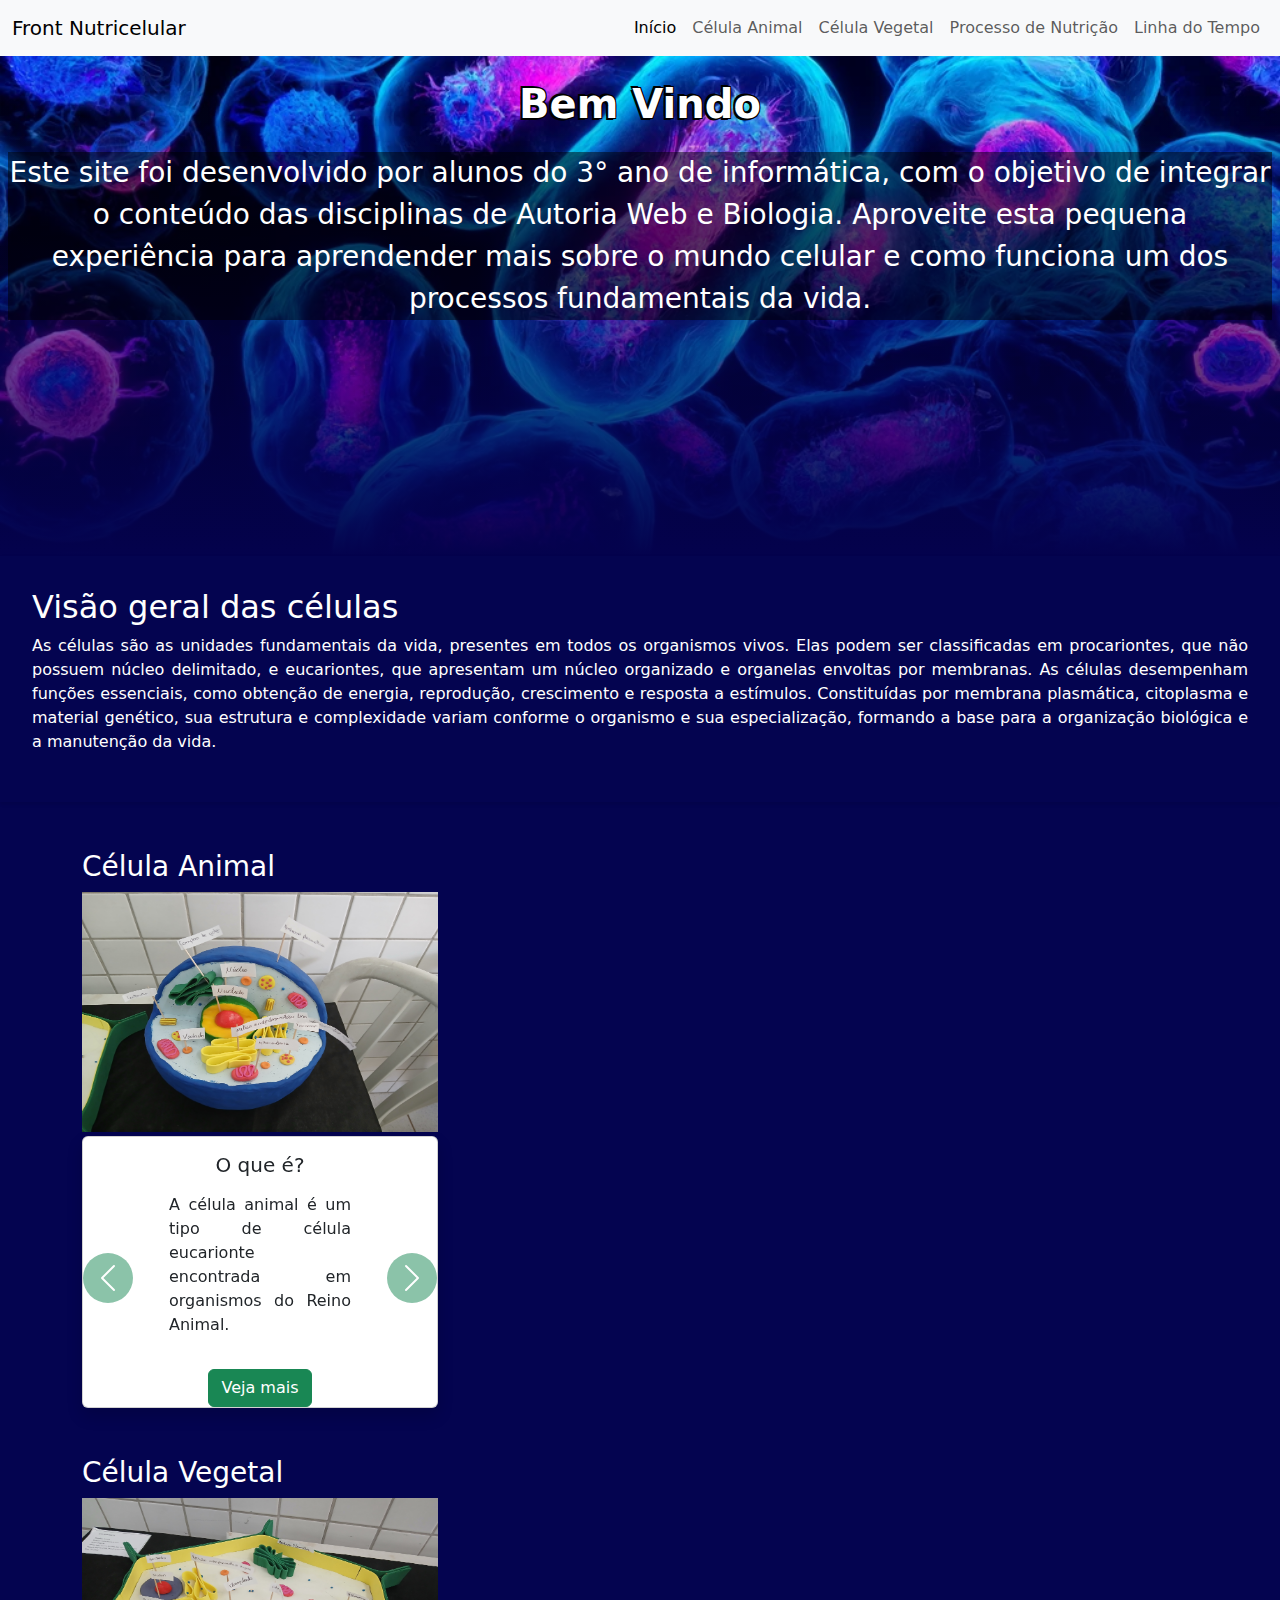
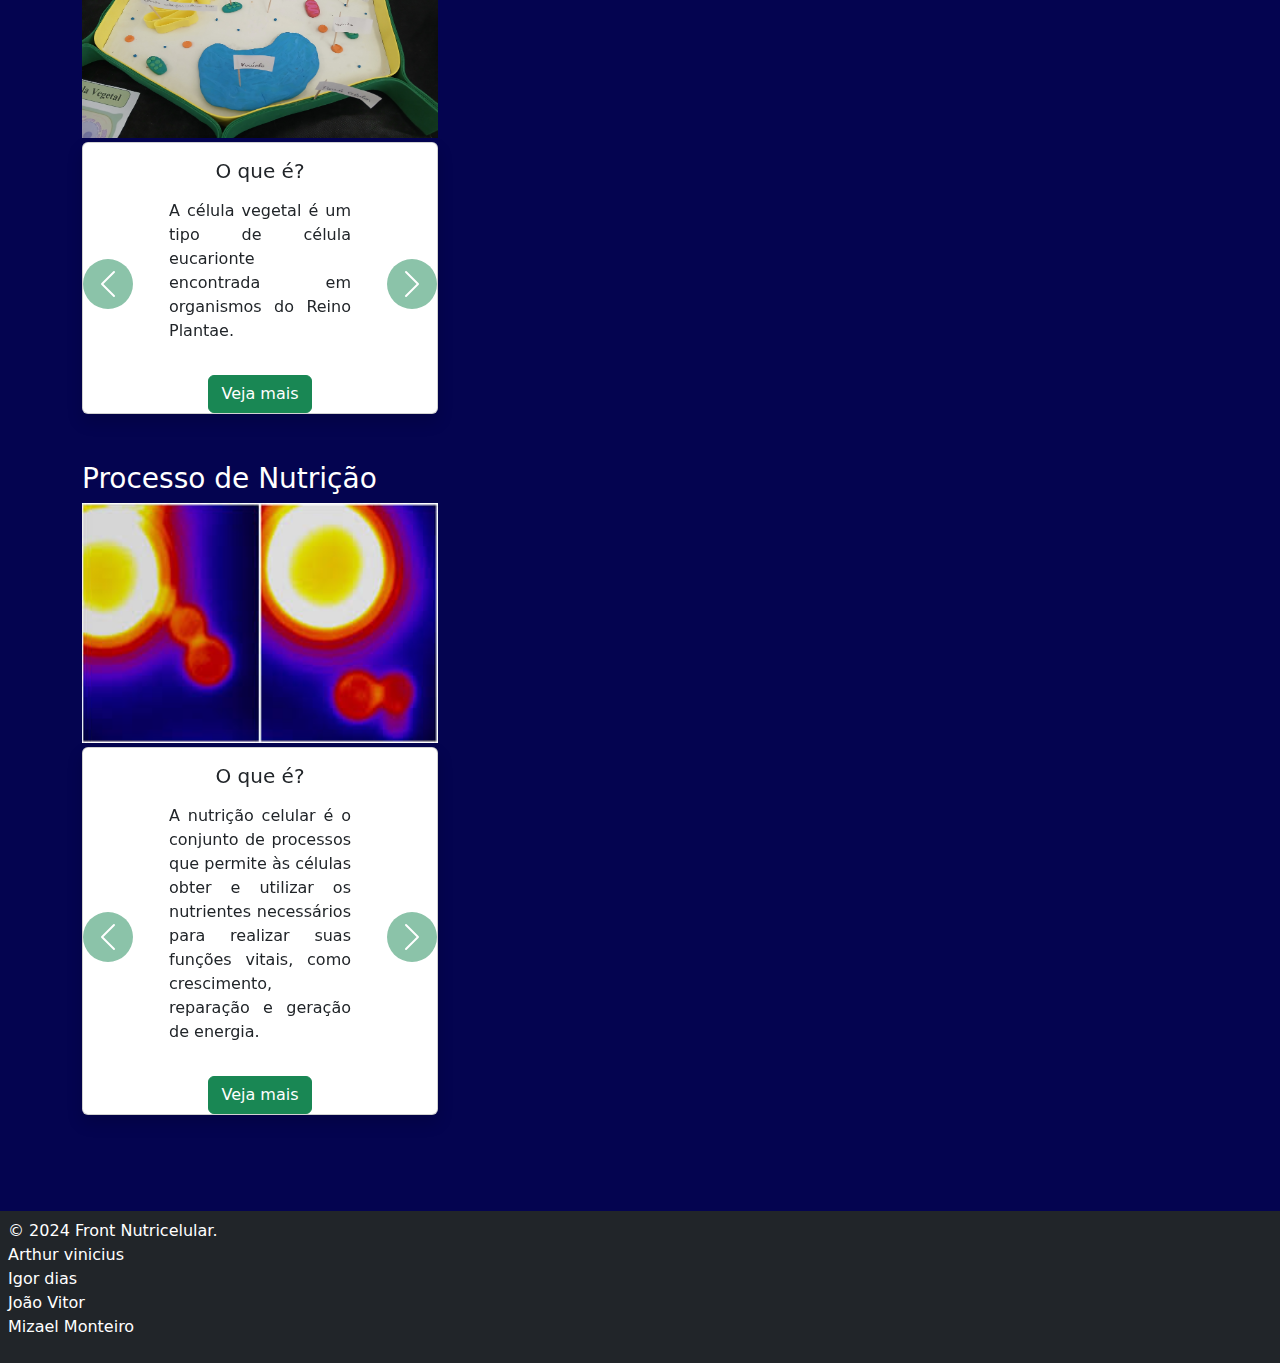
<file: Projeto/HTML/index.html>
<!DOCTYPE html>
<html lang="pt-BR">
<head>
    <meta charset="UTF-8">
    <meta name="viewport" content="width=device-width, initial-scale=1.0">
    <title>Célula Animal e Vegetal</title>
    <link href="https://cdn.jsdelivr.net/npm/bootstrap@5.3.3/dist/css/bootstrap.min.css" rel="stylesheet" integrity="sha384-QWTKZyjpPEjISv5WaRU9OFeRpok6YctnYmDr5pNlyT2bRjXh0JMhjY6hW+ALEwIH" crossorigin="anonymous">
    <link rel="stylesheet" href="../CSS/estilo.css">
    
</head>
<body>
    <nav class="navbar navbar-expand-lg navbar-light bg-light">
        <div class="container-fluid">
            <!-- Alinha o navbrand à esquerda -->
            <a class="navbar-brand" href="#">Front Nutricelular</a>
            <button class="navbar-toggler" type="button" data-bs-toggle="collapse" data-bs-target="#navbarNav"
                aria-controls="navbarNav" aria-expanded="false" aria-label="Toggle navigation">
                <span class="navbar-toggler-icon"></span>
            </button>
            <div class="collapse navbar-collapse" id="navbarNav">
                <!-- Move os itens de navegação para a direita -->
                <ul class="navbar-nav ms-auto">
                    <li class="nav-item">
                        <a class="nav-link active" aria-current="page" href="index.html">Início</a>
                    </li>
                    <li class="nav-item">
                        <a class="nav-link" href="celulaanimal.html">Célula Animal</a>
                    </li>
                    <li class="nav-item">
                        <a class="nav-link" href="celulavegetal.html">Célula Vegetal</a>
                    </li>
                    <li class="nav-item">
                        <a class="nav-link" href="nutricao.html">Processo de Nutrição</a>
                    </li>
                    <li class="nav-item">
                        <a class="nav-link " href="linhadotempo.html ">Linha do Tempo</a>
                    </li>
                    
                </ul>
            </div>
        </div>
    </nav>
    
    <header id="header" class=" text-white text-center py-4">
        <div id="header-gradient-container">
            <h1 class="fw-bold mb-4">Bem Vindo</h1>
            <p  id="plead" class=" lead fs-3 mx-2">Este site foi desenvolvido por alunos do 3° ano de informática, com o objetivo de integrar o conteúdo das disciplinas de Autoria Web e Biologia. Aproveite esta pequena experiência para aprendender mais sobre o mundo celular e como funciona um dos processos fundamentais da vida.</p>
        </div>
        
    </header>
   
    <main class="container">
        <section id="sobremim" >
            
            <h2 >Visão geral das células</h2>
            <p class="text-align-justify">As células são as unidades fundamentais da vida, presentes em todos os organismos vivos. Elas podem ser classificadas em procariontes, que não possuem núcleo delimitado, e eucariontes, que apresentam um núcleo organizado e organelas envoltas por membranas. As células desempenham funções essenciais, como obtenção de energia, reprodução, crescimento e resposta a estímulos. Constituídas por membrana plasmática, citoplasma e material genético, sua estrutura e complexidade variam conforme o organismo e sua especialização, formando a base para a organização biológica e a manutenção da vida.</p>
        </section>
        <section id="conteudos" class="my-5">
            <div class="row">
                <h3>Célula Animal</h3>
                <div class="col-md-4 mb-5">
                    <img src="../IMAGENS/Animal4.jpg" style="height: 240px;" class="card-img-top" alt="Célula Animal">
                    <div class="card mb-6 mt-1 shadow align-items-center" >
                        <div id="carouselAnimal" class="carousel slide"  >
                            <div class="text-center " >
                                <div class="carousel-item active mb-3">
                                    <div class="card-body">
                                        <h5 class="card-title text-center mb-3">O que é?</h5>
                                        <p class="card-text" >A célula animal é um tipo de célula eucarionte encontrada em organismos do Reino Animal.</p>
                                    </div>
                                    
                                </div>
                                
                                
                                <div class="carousel-item mb-3">
                                    <div class="card-body">
                                        <h5 class="card-title text-center mb-3">Características</h5>
                                        <p class="card-text">Ela possui diversas organelas delimitadas por membranas, como o núcleo e as mitocôndrias.</p>
                                    </div>
                                </div>
                                <div class="carousel-item mb-3">
                                    <div class="card-body">
                                        <h5 class="card-title text-center mb-3">Curiosidades</h5>
                                        <p class="card-text">A ausência de parede celular confere maior flexibilidade estrutural às células animais.</p>
                                    </div>
                                </div>
                            </div>
                            
                            <!-- Setas para navegação -->
                            <button class="carousel-control-prev bg-success align-itens-center" style="height: 50px; width:50px ; top:50%; border-radius: 50%;" type="button" data-bs-target="#carouselAnimal" data-bs-slide="prev">
                                <span class="carousel-control-prev-icon" aria-hidden="true"></span>
                                <span class="visually-hidden">Previous</span>
                            </button>
                            <button class="carousel-control-next bg-success align-items-center" style="height: 50px; width:50px ; top:50%; border-radius: 50%;" type="button" data-bs-target="#carouselAnimal" data-bs-slide="next">
                                <span class="carousel-control-next-icon" aria-hidden="true"></span>
                                <span class="visually-hidden">Next</span>
                            </button>
                        </div>
                        <a href="celulaanimal.html" class="btn btn-success " >Veja mais</a>
                    </div>
                </div>
                
                
                <h3>Célula Vegetal</h3>
                <div class="col-md-4 mb-5">
                    <img src="../IMAGENS/Vegetal4.jpg" style="height: 240px;" class="card-img-top" alt="Célula Vegetal">
                    <div class="card mb-6 mt-1 shadow align-items-center" >
                        <div id="carouselVegetal" class="carousel slide"  >
                            <div class="text-center"  >
                                <div class="carousel-item active mb-3">
                                    <div class="card-body">
                                        <h5 class="card-title text-center mb-3">O que é?</h5>
                                        <p class="card-text" >A célula vegetal é um tipo de célula eucarionte encontrada em organismos do Reino Plantae.</p>
                                    </div>
                                    
                                </div>
                                
                                <div class="carousel-item mb-3">
                                    <div class="card-body">
                                        <h5 class="card-title text-center mb-3">Características</h5>
                                        <p class="card-text">Ela possui diversas organelas delimitadas por membranas, como o núcleo, as mitocôndrias, os cloroplastos (essenciais para a fotossíntese), além de uma parede celular rígida composta principalmente de celulose, que confere suporte e proteção.</p>
                                    </div>
                                </div>
                                <div class="carousel-item mb-3">
                                    <div class="card-body">
                                        <h5 class="card-title text-center mb-3">Curiosidades</h5>
                                        <p class="card-text">Os cloroplastos contêm clorofila, que dá a cor verde às plantas e é fundamental para o processo de conversão de energia luminosa em energia química.</p>
                                    </div>
                                </div>
                            </div>
                            
                            <!-- Setas para navegação -->
                            <button class="carousel-control-prev bg-success align-itens-center" style="height: 50px; width:50px ; top:50%; border-radius: 50%;" type="button" data-bs-target="#carouselVegetal" data-bs-slide="prev">
                                <span class="carousel-control-prev-icon" aria-hidden="true"></span>
                                <span class="visually-hidden">Previous</span>
                            </button>
                            <button class="carousel-control-next bg-success align-items-center" style="height: 50px; width:50px ; top:50%; border-radius: 50%;" type="button" data-bs-target="#carouselVegetal" data-bs-slide="next">
                                <span class="carousel-control-next-icon" aria-hidden="true"></span>
                                <span class="visually-hidden">Next</span>
                            </button>
                        </div>
                        <a href="celulavegetal.html" class="btn btn-success " style="position: relative;">Veja mais</a>
                    </div>
                </div>
                
                
                <h3>Processo de Nutrição</h3>
                <div class="col-md-4 mb-5">
                    <img src="../IMAGENS/alimentacaocelular.jpg" style="height: 240px;" class="card-img-top" alt="Nutrição Celular">
                    <div class="card mb-6 mt-1 shadow align-items-center" >
                        <div id="carouselNutricao" class="carousel slide"  >
                            <div class="text-center"  >
                                <div class="carousel-item active mb-3">
                                    <div class="card-body">
                                        <h5 class="card-title text-center mb-3">O que é?</h5>
                                        <p class="card-text" >A nutrição celular é o conjunto de processos que permite às células obter e utilizar os nutrientes necessários para realizar suas funções vitais, como crescimento, reparação e geração de energia.</p>
                                    </div>
                                    
                                </div>
                                
                                <div class="carousel-item mb-3">
                                    <div class="card-body">
                                        <h5 class="card-title text-center mb-3">Características</h5>
                                        <p class="card-text">Pode ser autotrófica, como nas células vegetais, que produzem seu próprio alimento através da fotossíntese, ou heterotrófica, como nas células animais, que obtêm nutrientes a partir da ingestão de outros organismos.</p>
                                    </div>
                                </div>
                                <div class="carousel-item mb-3">
                                    <div class="card-body">
                                        <h5 class="card-title text-center mb-3">Curiosidades</h5>
                                        <p class="card-text">Nas células autotróficas, a fotossíntese ocorre nos cloroplastos, enquanto nas heterotróficas, a respiração celular nas mitocôndrias é a principal forma de gerar energia a partir da quebra de moléculas orgânicas.</p>
                                    </div>
                                </div>
                            </div>
                            
                            <!-- Setas para navegação -->
                            <button class="carousel-control-prev bg-success align-itens-center" style="height: 50px; width:50px ; top:50%; border-radius: 50%;" type="button" data-bs-target="#carouselNutricao" data-bs-slide="prev">
                                <span class="carousel-control-prev-icon" aria-hidden="true"></span>
                                <span class="visually-hidden">Previous</span>
                            </button>
                            <button class="carousel-control-next bg-success align-items-center" style="height: 50px; width:50px ; top:50%; border-radius: 50%;" type="button" data-bs-target="#carouselNutricao" data-bs-slide="next">
                                <span class="carousel-control-next-icon" aria-hidden="true"></span>
                                <span class="visually-hidden">Next</span>
                            </button>
                        </div>
                        <a href="nutricao.html" class="btn btn-success " style="position: relative;">Veja mais</a>
                    </div>
                </div>
                
            </div>
</section>
 
  </div>
    </main>
    
    <footer class="bg-dark text-center py-2 px-2">
        <p>&copy; 2024 Front Nutricelular.  <br>
        Arthur vinicius <br>
        Igor dias<br>
        João Vitor<br>
        Mizael Monteiro</p>
    </footer>
    <script src="../JS/principal.js"></script>
    <script src="https://cdn.jsdelivr.net/npm/bootstrap@5.3.3/dist/js/bootstrap.bundle.min.js"
        integrity="sha384-YvpcrYf0tY3lHB60NNkmXc5s9fDVZLESaAA55NDzOxhy9GkcIdslK1eN7N6jIeHz"
        crossorigin="anonymous"></script>

</body>

</html>
</file>
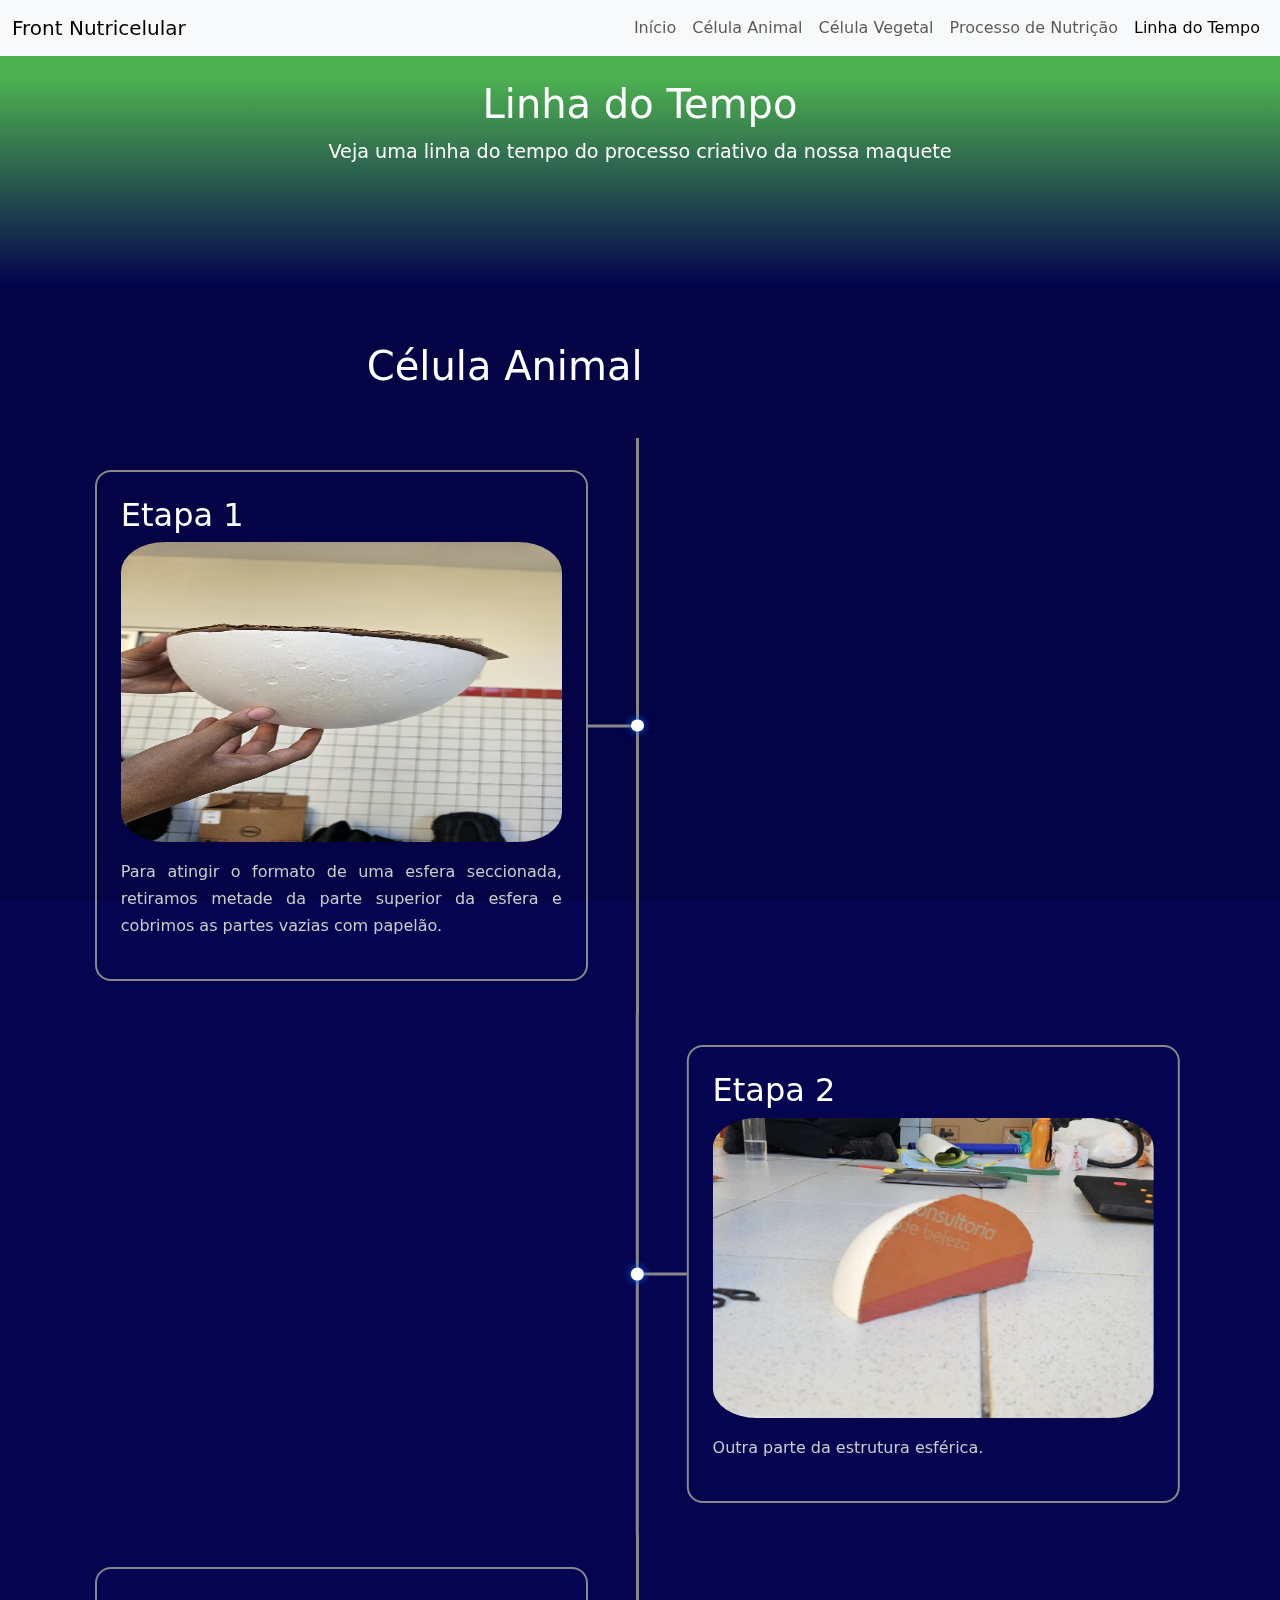
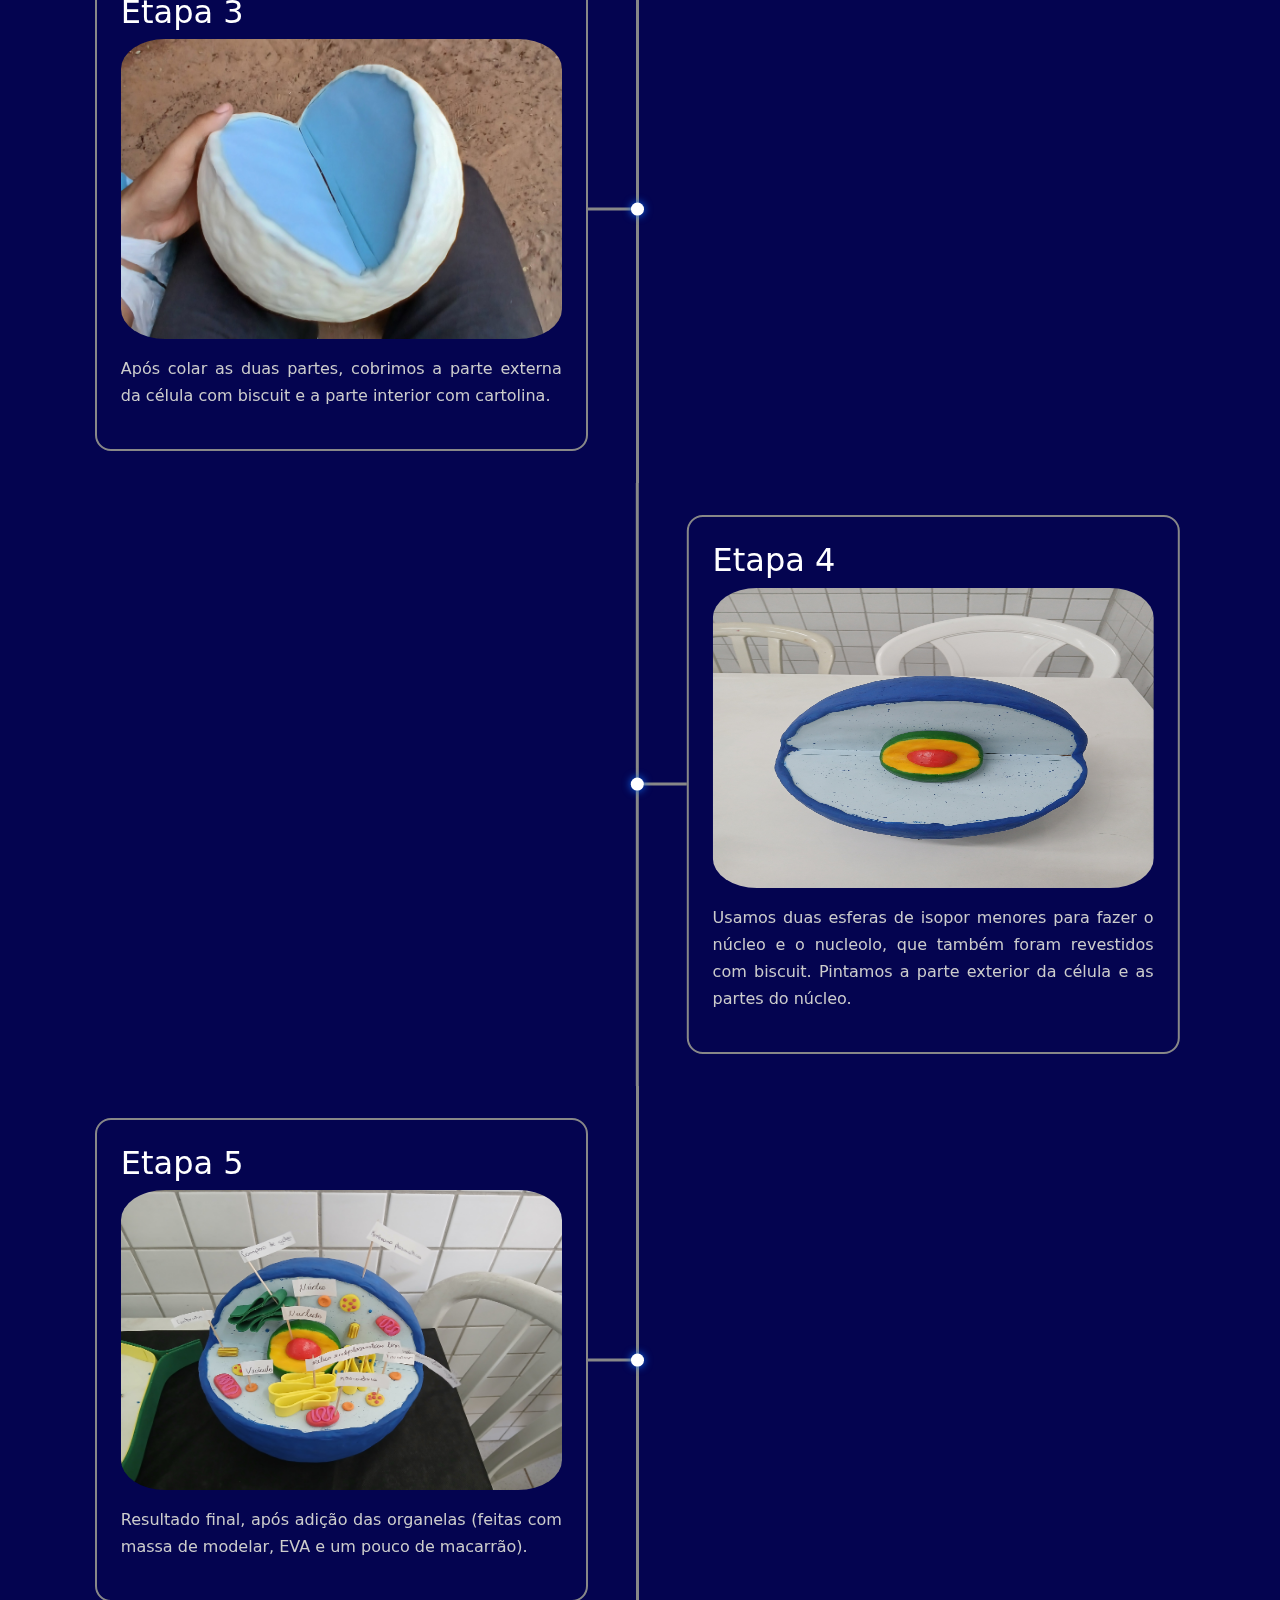
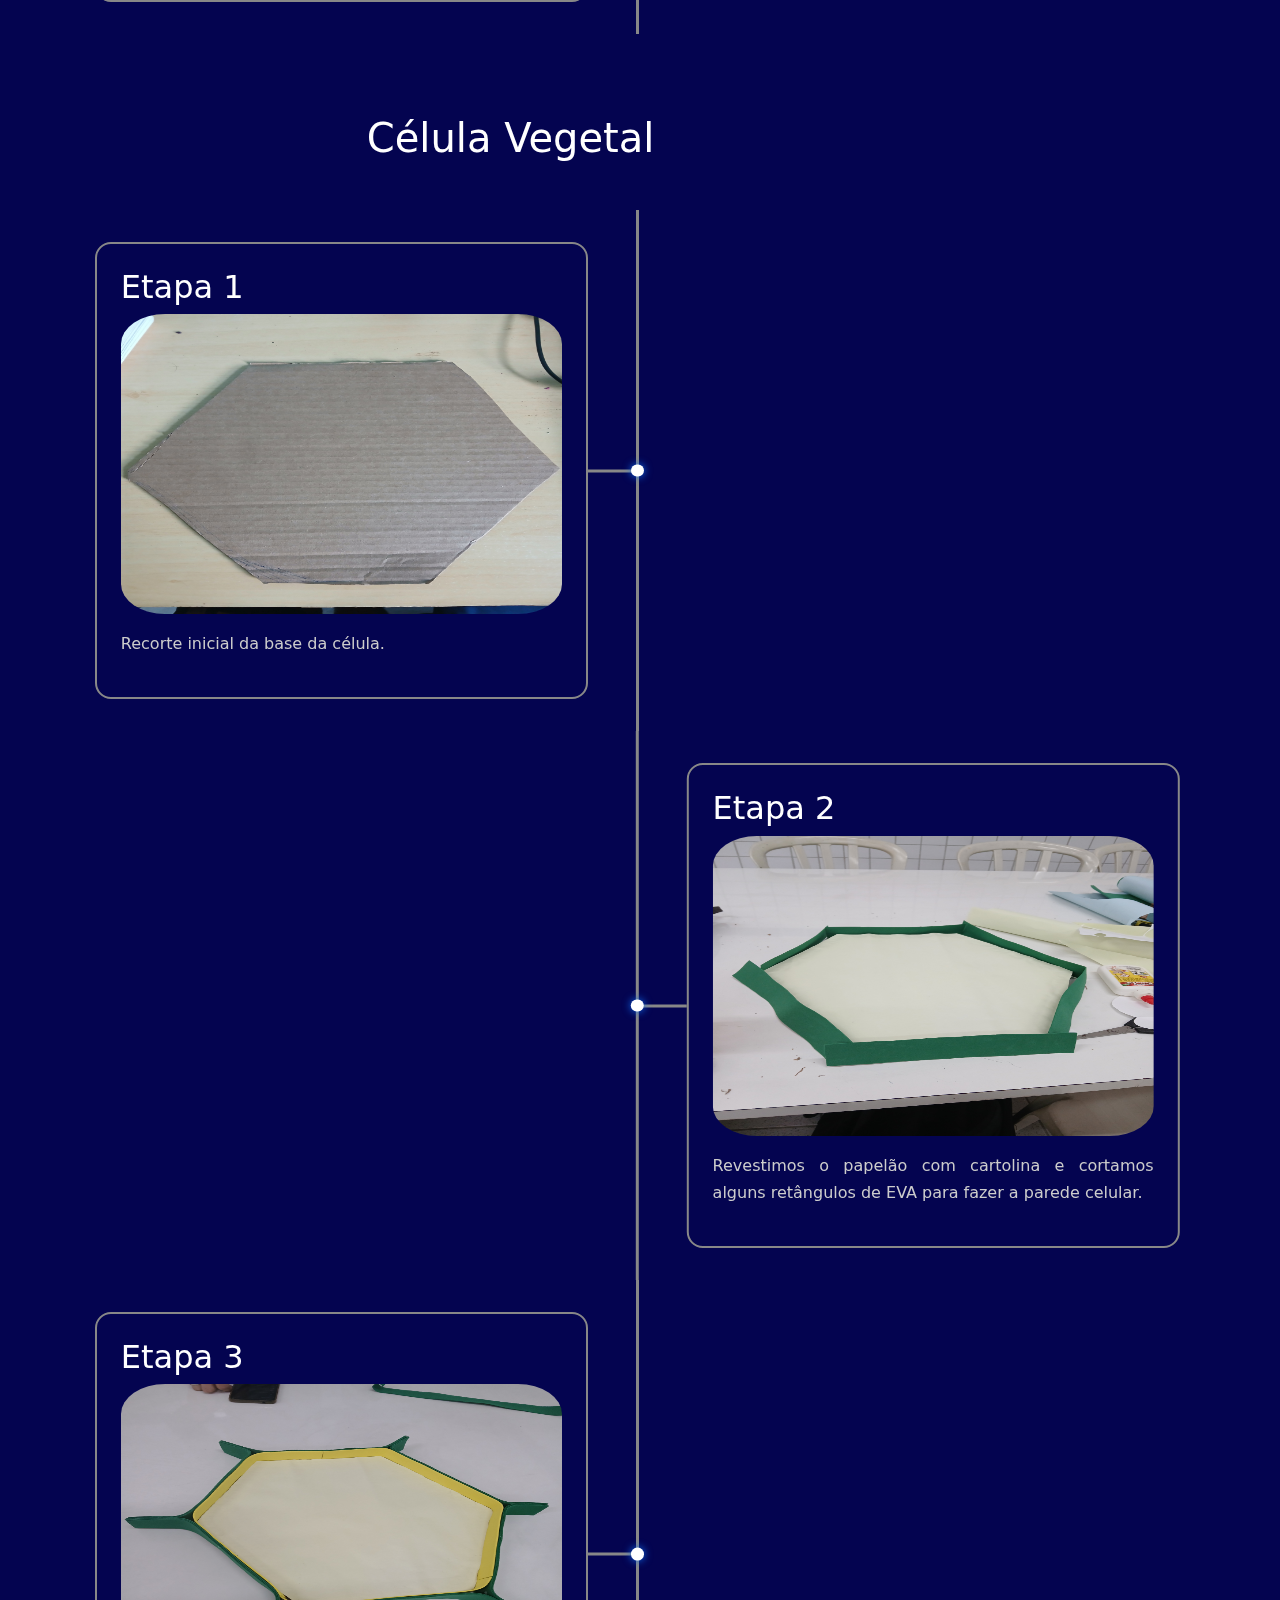
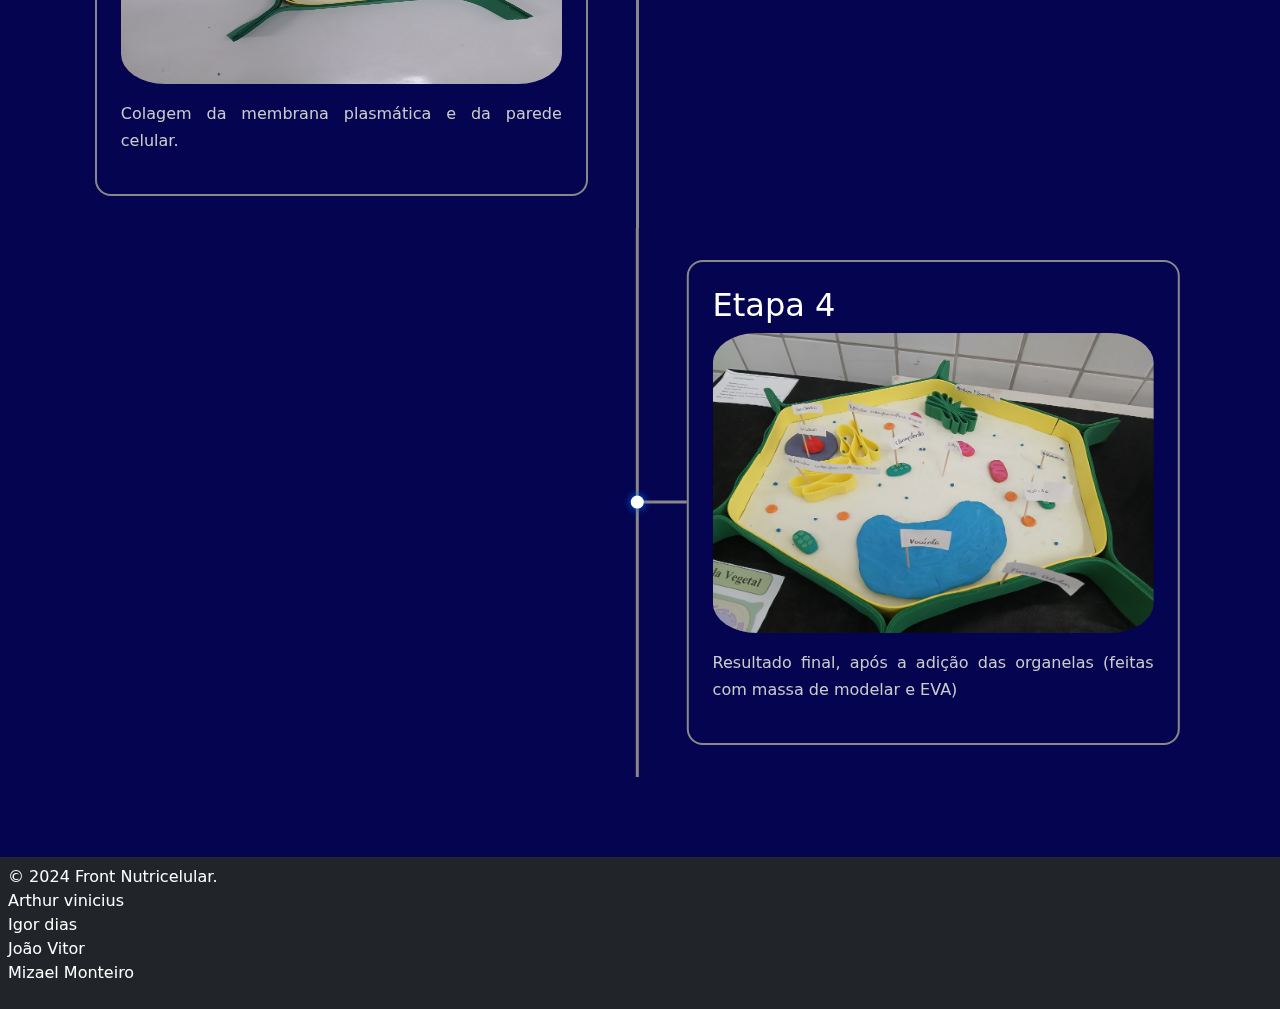
<file: Projeto/HTML/linhadotempo.html>
<!DOCTYPE html>
<html lang="pt-BR">

<head>
    <meta charset="UTF-8">
    <meta name="viewport" content="width=device-width, initial-scale=1.0">
    <title>Célula Animal</title>
    <link href="https://cdn.jsdelivr.net/npm/bootstrap@5.3.3/dist/css/bootstrap.min.css" rel="stylesheet"
        integrity="sha384-QWTKZyjpPEjISv5WaRU9OFeRpok6YctnYmDr5pNlyT2bRjXh0JMhjY6hW+ALEwIH" crossorigin="anonymous">
    <link rel="stylesheet" href="../CSS/estilolinhadotempo.css">
</head>


<body>
    <nav class="navbar navbar-expand-lg navbar-light bg-light">
        <div class="container-fluid">
            <!-- Alinha o navbrand à esquerda -->
            <a class="navbar-brand" href="#">Front Nutricelular</a>
            <button class="navbar-toggler" type="button" data-bs-toggle="collapse" data-bs-target="#navbarNav"
                aria-controls="navbarNav" aria-expanded="false" aria-label="Toggle navigation">
                <span class="navbar-toggler-icon"></span>
            </button>
            <div class="collapse navbar-collapse" id="navbarNav">
                <!-- Move os itens de navegação para a direita -->
                <ul class="navbar-nav ms-auto">
                    <li class="nav-item">
                        <a class="nav-link" aria-current="page" href="index.html">Início</a>
                    </li>
                    <li class="nav-item">
                        <a class="nav-link " href="celulaanimal.html">Célula Animal</a>
                    </li>
                    <li class="nav-item">
                        <a class="nav-link" href="celulavegetal.html">Célula Vegetal</a>
                    </li>
                    <li class="nav-item">
                        <a class="nav-link" href="nutricao.html">Processo de Nutrição</a>
                    </li>
                    <li class="nav-item">
                        <a class="nav-link active" href="linhadotempo.html ">Linha do Tempo</a>
                    </li>
                </ul>
            </div>
        </div>
    </nav>

    <header id="header" class=" text-white text-center py-4">
        <div id="header-gradient-container">
            <h1>Linha do Tempo</h1>
            <p>Veja uma linha do tempo do processo criativo da nossa maquete</p>
        </div>

    </header>


    <main class="container">
        <div class="timeline">
            <h1  class="mb-5">Célula Animal</h1>
            <div class="checkpoint">
                <div>
                    <h2>Etapa 1</h2>
                    <img src="../IMAGENS/Animal1.1.jpg"alt="">
                    <p>Para atingir o formato de uma esfera seccionada, retiramos metade da parte superior da esfera e cobrimos as partes vazias com papelão.</p>
                </div>
            </div>
            <div class="checkpoint">
                <div>
                    <h2>Etapa 2</h2>
                    <img src="../IMAGENS/Animal1.2.1.jpg"alt="">
                    <p>Outra parte da estrutura esférica.</p>
                </div>
            </div>
            <div class="checkpoint">
                <div>
                    <h2>Etapa 3</h2>
                    <img src="../IMAGENS/Animal2.jpg"alt="">
                    <p>Após colar as duas partes, cobrimos a parte externa da célula com biscuit e a parte interior com cartolina.</p>
                </div>
            </div>
            <div class="checkpoint">
                <div>
                    <h2>Etapa 4</h2>
                    <img src="../IMAGENS/Animal3.jpg"alt="">
                    <p>Usamos duas esferas de isopor menores para fazer o núcleo e o nucleolo, que também foram revestidos com biscuit. Pintamos a parte exterior da célula e as partes do núcleo.</p>
                </div>
            </div>
            <div class="checkpoint">
                <div>
                    <h2>Etapa 5</h2>
                    <img src="../IMAGENS/Animal4.jpg"alt="">
                    <p>Resultado final, após adição das organelas (feitas com massa de modelar, EVA e um pouco de macarrão).</p>
                </div>
            </div>
            
            
        </div>
        <div class="timeline">
            <h1 class="mb-5">Célula Vegetal</h1>
            <div class="checkpoint">
                <div>
                    <h2>Etapa 1</h2>
                    <img src="../IMAGENS/Vegetal1.jpg"alt="">
                    <p>Recorte inicial da base da célula.</p>
                </div>
            </div>
            <div class="checkpoint">
                <div>
                    <h2>Etapa 2</h2>
                    <img src="../IMAGENS/Vegetal2.jpg"alt="">
                    <p>Revestimos o papelão com cartolina e cortamos alguns retângulos de EVA para fazer a parede celular.</p>
                </div>
            </div>
            <div class="checkpoint">
                <div>
                    <h2>Etapa 3</h2>
                    <img src="../IMAGENS/Vegetal3.jpg"alt="">
                    <p>Colagem da membrana plasmática e da parede celular.</p>
                </div>
            </div>
            <div class="checkpoint">
                <div>
                    <h2>Etapa 4</h2>
                    <img src="../IMAGENS/Vegetal4.jpg"alt="">
                    <p>Resultado final, após a adição das organelas (feitas com massa de modelar e EVA)</p>
                </div>
            </div>
            
        </div>
        
    </main>
    <footer class="bg-dark text-center py-2 px-2">
        <p>&copy; 2024 Front Nutricelular.  <br>
        Arthur vinicius <br>
        Igor dias<br>
        João Vitor<br>
        Mizael Monteiro</p>
    </footer>
    <script src="https://cdn.jsdelivr.net/npm/bootstrap@5.3.3/dist/js/bootstrap.bundle.min.js"
        integrity="sha384-YvpcrYf0tY3lHB60NNkmXc5s9fDVZLESaAA55NDzOxhy9GkcIdslK1eN7N6jIeHz"
        crossorigin="anonymous"></script>
</body>

</html>
</file>
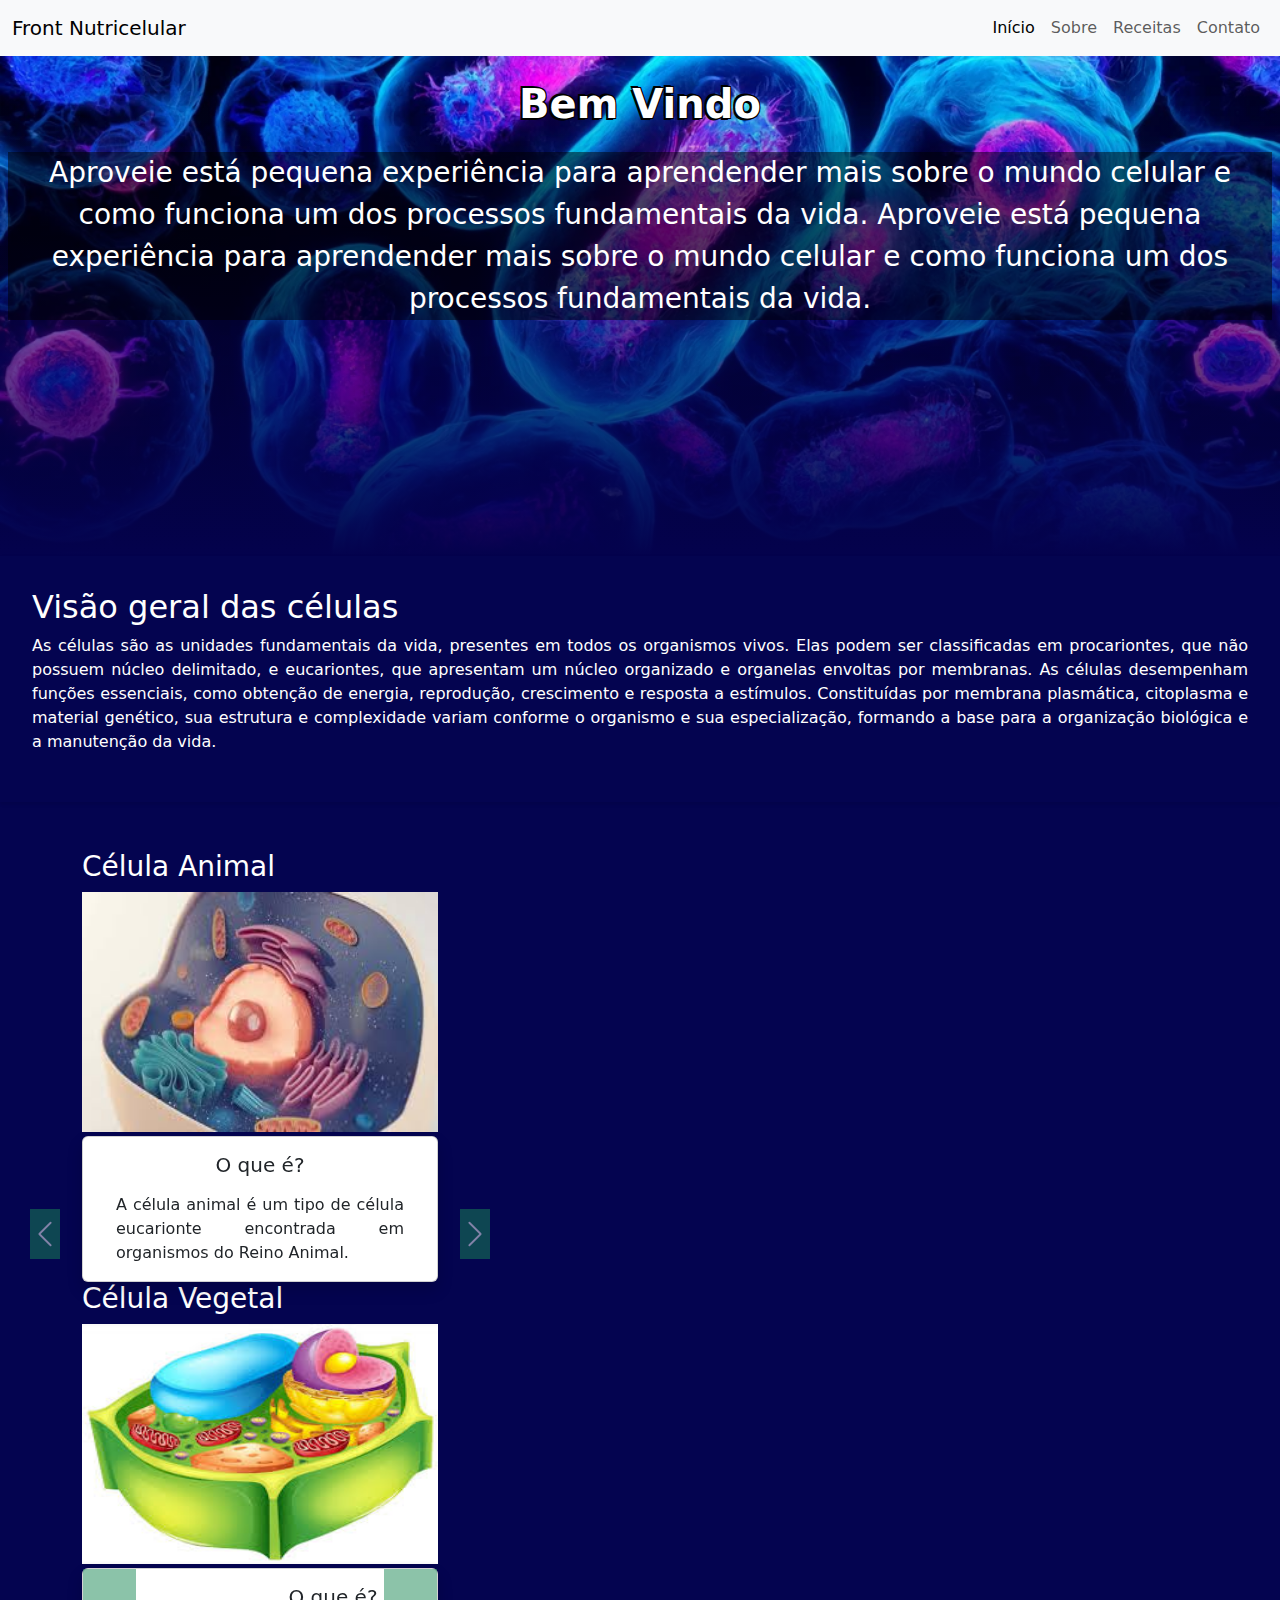
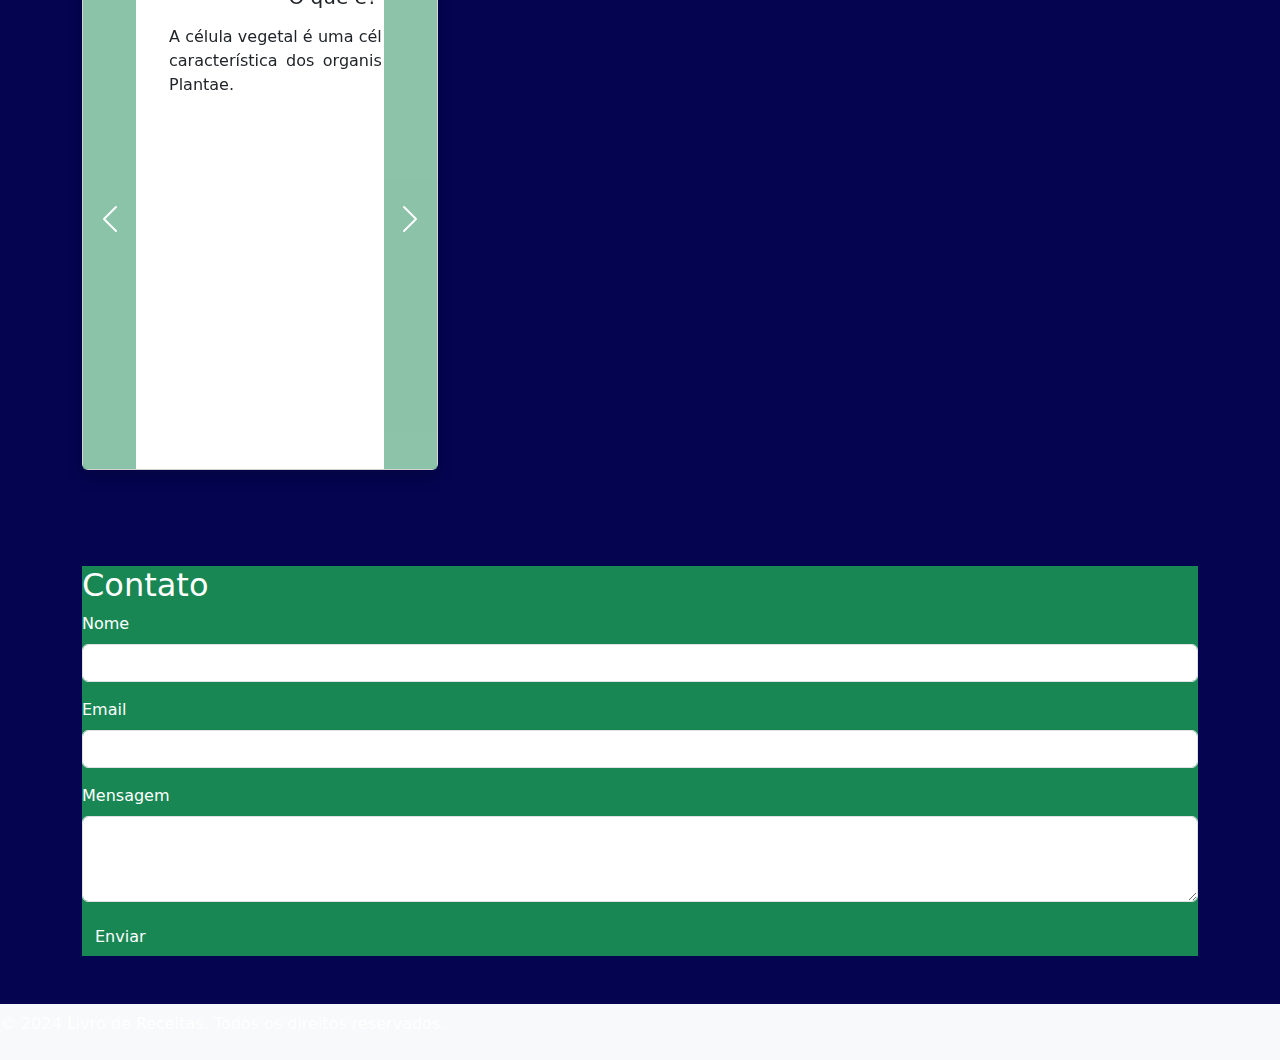
<file: Projeto/HTML/paginateste1.html>
<!-- Salvando essa versão pq o card da vegetal nao ta criado o texto fora do lugar. Talvez possa usar de ref pra concertar-->
<!DOCTYPE html>
<html lang="en">
<head>
    <meta charset="UTF-8">
    <meta name="viewport" content="width=device-width, initial-scale=1.0">
    <title>Célula Animal e Vegetal</title>
    <link href="https://cdn.jsdelivr.net/npm/bootstrap@5.3.3/dist/css/bootstrap.min.css" rel="stylesheet" integrity="sha384-QWTKZyjpPEjISv5WaRU9OFeRpok6YctnYmDr5pNlyT2bRjXh0JMhjY6hW+ALEwIH" crossorigin="anonymous">
    <link rel="stylesheet" href="../CSS/estilo.css">
    
</head>
<body>
    <nav class="navbar navbar-expand-lg navbar-light bg-light">
        <div class="container-fluid">
            <!-- Alinha o navbrand à esquerda -->
            <a class="navbar-brand" href="#">Front Nutricelular</a>
            <button class="navbar-toggler" type="button" data-bs-toggle="collapse" data-bs-target="#navbarNav"
                aria-controls="navbarNav" aria-expanded="false" aria-label="Toggle navigation">
                <span class="navbar-toggler-icon"></span>
            </button>
            <div class="collapse navbar-collapse" id="navbarNav">
                <!-- Move os itens de navegação para a direita -->
                <ul class="navbar-nav ms-auto">
                    <li class="nav-item">
                        <a class="nav-link active" aria-current="page" href="#">Início</a>
                    </li>
                    <li class="nav-item">
                        <a class="nav-link" href="#sobremim">Sobre</a>
                    </li>
                    <li class="nav-item">
                        <a class="nav-link" href="#receitas">Receitas</a>
                    </li>
                    <li class="nav-item">
                        <a class="nav-link" href="#contato">Contato</a>
                    </li>
                </ul>
            </div>
        </div>
    </nav>
    
        <header id="header" class=" text-white text-center py-4">
            <div id="header-gradient-container">
                <h1 class="fw-bold mb-4">Bem Vindo</h1>
                <p  id="plead" class=" lead fs-3 mx-2">Aproveie está pequena experiência para aprendender mais sobre o mundo celular e como funciona um dos processos fundamentais da vida. Aproveie está pequena experiência para aprendender mais sobre o mundo celular e como funciona um dos processos fundamentais da vida.</p>
            </div>
            
        </header>
   
    <main class="container">
        <section id="sobremim" >
            
            <h2 >Visão geral das células</h2>
            <p class="text-align-justify">As células são as unidades fundamentais da vida, presentes em todos os organismos vivos. Elas podem ser classificadas em procariontes, que não possuem núcleo delimitado, e eucariontes, que apresentam um núcleo organizado e organelas envoltas por membranas. As células desempenham funções essenciais, como obtenção de energia, reprodução, crescimento e resposta a estímulos. Constituídas por membrana plasmática, citoplasma e material genético, sua estrutura e complexidade variam conforme o organismo e sua especialização, formando a base para a organização biológica e a manutenção da vida.</p>
        </section>
        <section id="receitas" class="my-5">
            <div class="row">
                <h3>Célula Animal</h3>
                <div class="col-md-4">
                    <img src="../IMAGENS/celulaanimal.jpg" style="height: 240px;" class="card-img-top" alt="Célula Animal">
                    <div class="card mb-6 mt-1 shadow align-items-center" >
                        <div id="carouselAnimal" class="carousel slide"  >
                            <div class="text-center" style="width: 460px " >
                                <div class="carousel-item active">
                                    <div class="card-body">
                                        <h5 class="card-title text-center mb-3">O que é?</h5>
                                        <p class="card-text" >A célula animal é um tipo de célula eucarionte encontrada em organismos do Reino Animal.</p>
                                    </div>
                                </div>
                                <div class="carousel-item">
                                    <div class="card-body">
                                        <h5 class="card-title text-center mb-3">Características</h5>
                                        <p class="card-text">Ela possui diversas organelas delimitadas por membranas, como o núcleo e as mitocôndrias.</p>
                                    </div>
                                </div>
                                <div class="carousel-item">
                                    <div class="card-body">
                                        <h5 class="card-title text-center mb-3">Curiosidades</h5>
                                        <p class="card-text">A ausência de parede celular confere maior flexibilidade estrutural às células animais.</p>
                                    </div>
                                </div>
                            </div>
                            <!-- Setas para navegação -->
                            <button class="carousel-control-prev bg-success align-itens-center" style="height: 50px; width:30px ; top:50%" type="button" data-bs-target="#carouselAnimal" data-bs-slide="prev">
                                <span class="carousel-control-prev-icon" aria-hidden="true"></span>
                                <span class="visually-hidden">Previous</span>
                            </button>
                            <button class="carousel-control-next bg-success align-items-center" style="height: 50px; width:30px ; top:50%" type="button" data-bs-target="#carouselAnimal" data-bs-slide="next">
                                <span class="carousel-control-next-icon" aria-hidden="true"></span>
                                <span class="visually-hidden">Next</span>
                            </button>
                        </div>
                    </div>
                </div>
                
                <!-- Repita o mesmo formato para outros cards -->
                <h3>Célula Vegetal</h3>
                <div class="col-md-4">
                    <img src="../IMAGENS/celulavegetal.jpg" style="height: 240px;" class="card-img-top" alt="Célula Vegetal">
                    <div class="card mb-5 mt-1 shadow ">
                        
                        <div id="carouselVegetal" class="carousel slide" >
                            <div class="carousel-inner" style="width: 460;">
                                <div class="carousel-item active">
                                    <div class="card-body">
                                        <h5 class="card-title text-center mb-3">O que é?</h5>
                                        <p class="card-text">A célula vegetal é uma célula eucarionte característica dos organismos do Reino Plantae.</p>
                                    </div>
                                </div>
                                <div class="carousel-item">
                                    <div class="card-body">
                                        <h5 class="card-title text-center mb-3">Características</h5>
                                        <p class="card-text">Ela contém parede celular, cloroplastos e vacúolos maiores, fundamentais para sua função.</p>
                                    </div>
                                </div>
                            </div>
                            <!-- Setas para navegação -->
                            <button class="carousel-control-prev bg-success" type="button" data-bs-target="#carouselVegetal" data-bs-slide="prev">
                                <span class="carousel-control-prev-icon" aria-hidden="true"></span>
                                <span class="visually-hidden">Previous</span>
                            </button>
                            <button class="carousel-control-next bg-success" type="button" data-bs-target="#carouselVegetal" data-bs-slide="next">
                                <span class="carousel-control-next-icon" aria-hidden="true"></span>
                                <span class="visually-hidden">Next</span>
                            </button>
                        </div>
                    </div>
                </div>
                
                <!-- Adicione mais cards com a mesma estrutura, alterando os textos e IDs do carousel -->
            </div>
</section>

        <section id="contato" class="my-5 bg-success">
            <h2>Contato</h2>
            <form>
                <div class="mb-3">
                    <label for="nome" class="form-label">Nome</label>
                    <input type="text" class="form-control" id="nome" required>
                </div>
                <div class="mb-3">
                    <label for="email" class="form-label">Email</label>
                    <input type="email" class="form-control" id="email" required>
                </div>
                <div class="mb-3 ">
                    <label for="mensagem" class="form-label">Mensagem</label>
                    <textarea class="form-control" id="mensagem" rows="3" required></textarea>
                </div>
                <button type="submit" class="btn btn-success">Enviar</button>
            </form>
        </section>
    </main>
    <footer class="bg-light text-center py-2">
        <p>&copy; 2024 Livro de Receitas. Todos os direitos reservados.</p>
    </footer>
    <!-- Bootstrap JS e dependências -->
    <script src="https://cdn.jsdelivr.net/npm/bootstrap@5.3.3/dist/js/bootstrap.bundle.min.js"
        integrity="sha384-YvpcrYf0tY3lHB60NNkmXc5s9fDVZLESaAA55NDzOxhy9GkcIdslK1eN7N6jIeHz"
        crossorigin="anonymous"></script>
</body>

</html>
</file>
<file: Projeto/CSS/estilo.css>
body{
    background-color: rgb(4, 4, 80);
    color: white;
    
}
h1{
    text-shadow: -2px -2px 0 black, /* Topo esquerdo */
    1px -1px 0 black, /* Topo direito */
   -2px  2px 0 black, /* Inferior esquerdo */
    1px  1px 0 black; /* Inferior direito */ ;
    
}
#plead{
    background-color: rgba(0, 0, 0, 0.486);
    text-align:center;
    
}
#header-gradient-container{
    background-image:linear-gradient(rgba(0,0,0,0),rgba(4, 2, 77)) ;
    height: 3em;
    position:absolute; left: 0; top: o; width: 100%; height: 476px;
}
header {
    height: 500;
    background-image: url("../IMAGENS/background-header-celulas.webp");
    background-size: cover; /* Ajusta a imagem para cobrir o elemento */
    background-repeat: no-repeat; /* Evita repetição da imagem */
    background-position: center; /* Centraliza a imagem no elemento */
    height: 500px; /* Define a altura do header */
    
    
}
main{
    position: relative;
}
p{
    text-align: justify;
}

#sobremim{
    
    
    width: 100%;

    position: relative; /* Mantém o elemento no fluxo do documento */
    width: 100vw; /* Define a largura como 100% da janela */
    left: 50%; /* Centraliza o elemento */
    transform: translateX(-50%); /* Ajusta para alinhar ao centro da tela */
    padding: 2rem; /* Espaçamento interno */
    box-shadow: 0 2px 4px rgba(0, 0, 0, 0.1); /* Sombra opcional */
}

#receitas .btn{
    width: 100%;
}

.carousel-inner{
    width: 300px;
}
.carousel-inner .carousel-item{
    height: 500px;
    width: 500px;
}
#receita .card{
    width: 460px;
   
}
.card-text{
    padding-left: 70px;
    padding-right: 70px;
}
.card-body{
    width: 100%;
}
</file>
<file: Projeto/CSS/estilolinhadotempo.css>
body{
    background-color: rgb(4, 4, 80);
    color: white;
    
    
}
body::before{
    content: '';
    background: rgba(0, 0, 0, 0.137);
    position: absolute;
    top: 0;
    left: 0;
    width: 100%;
    height: 100%;
    z-index: -1;
    position: fixed;
}
    *{
        margin: 0;
        padding: 0;
    }

.timeline{
    margin: 5em auto;
    max-width: 34.15em;

}

.checkpoint{
    max-width: 34em;
    padding-top: 2em;
    padding-bottom:2em;
    position: relative;
}



.checkpoint div{
    border: 2px solid #888;
    border-radius: 1em;
    padding: 1.5em;
}


.checkpoint img{
    width: 100%;
    height: 300px;
    margin-bottom: 1em;
    border-radius: 10%;
}
.checkpoint p{
    line-height: 27px;
    color: #ccc;
}



.checkpoint:nth-child(odd){
    border-left: 3px solid #888;
    padding-left: 3em;
    transform: translateX(16.8em);
}
.checkpoint:nth-child(even){
    border-right: 3px solid #888;
    padding-right: 3em;
    transform: translateX(-17em);

}

.checkpoint:nth-child(odd)::before,
.checkpoint:nth-child(even):before{
    content: '';
    background: #888;
    width: 3em;
    height: 3px;
    position: absolute;
    top: 50%;
    transform: translateY(-50%);
}

.checkpoint:nth-child(odd)::before{
    left: 0;
}

.checkpoint:nth-child(even):before{
    right: 0;
}

.checkpoint:nth-child(odd) div::before,
.checkpoint:nth-child(even) div::before{
    content: '';
    background: #fff;
    box-shadow: 0 0 0.5em #0d71fc;
    width: 0.8em;
    height: 0.8em;
    position: absolute;
    top: 50%;
    transform: translateY(-50%);
    border-radius: 50%;
}

.checkpoint:nth-child(odd) div::before{
    left: -0.5em;
}

.checkpoint:nth-child(even) div::before{
    right: -0.5em;
}

#plead{
    background-color: rgba(0, 0, 0, 0.486);
    text-align:center;
    
}
#header-gradient-container{
    background-image:linear-gradient(rgba(76, 175, 80),rgba(4, 2, 77)) ;
    height: 3em;
    position:absolute; left: 0; top: o; width: 100%; height: 206px;
}
header {
    
    background-color: rgb(76, 175, 80);
    height: 206px; 
    text-align: center;
   
    
    
}
header p{
    font-size: 1.2em;
    margin-top: 10px;
    text-align: center;
}
main{
    position: relative;
}
p{
    text-align: justify;
}

@media screen and (max-width: 700px) {
  .timeline{
    width: 80vw;
  }
  .timeline .checkpoint{
    width: 100%;
    transform: none;
    padding-left: 0;
    padding-right: 0;
    border: none;
  }
  .timeline .checkpoint::before{
    width: 3px;
    height: 4em;
    top: -2em;
    left: 50%;
    transform: translateX(-50%);
  }
  .timeline .checkpoint div::before{
    top: -0.5em;
    left: 50%;
    transform: translateX(-50%);
  }
}
</file>
